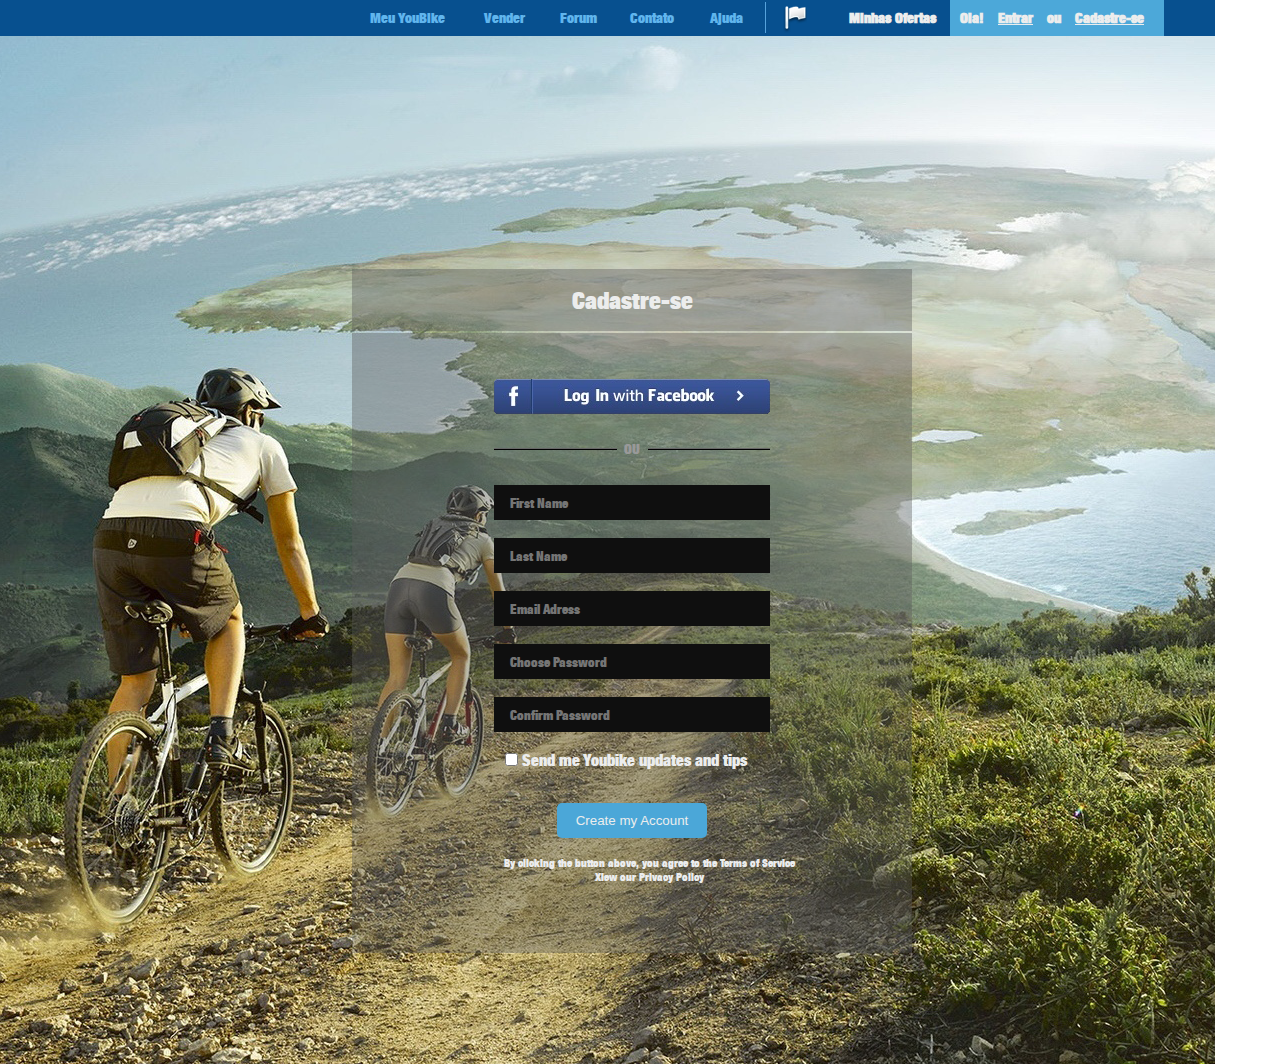
<file: Cadastre/index.html>
<!DOCTYPE html>
<html>
<head>
	<title>Cadastre</title>
	<meta charset="UTF-8">
	<link rel="stylesheet" type="text/css" href="css/style.css">
</head>
<body>

	<nav>
		<ul class="leftMenu">
			<li><a id="leftMenu-item1" href="#">Meu YouBike</a></li>
			<li><a href="#">Vender</a></li>
			<li><a href="#">Forum</a></li>
			<li><a href="#">Contato</a></li>
			<li><a href="#">Ajuda</a></li>
		</ul>
		<ul class="rightMenu">
			<li class="rightMenu-item1"><a href="#">Minhas Ofertas</a></li>
			<li class="rightMenu-item2">Ola! <a href="#">Entrar</a> ou <a href="#">Cadastre-se</a></li>
		</ul>
	</nav>

	<div class="container"><a href="">.</a>
		<div class="header">Cadastre-se</div>
		<form>
			<p class="fb_log" ><a href="#"></a></p>
			<p class="ou">OU</p>
			<p><input class="formItem" type="text" name="first_name" placeholder="First Name"></p>
			<p><input class="formItem" type="text" name="last_name" placeholder="Last Name"></p>
			<p><input class="formItem" type="email" name="email" placeholder="Email Adress"></p>
			<p><input class="formItem" type="password" name="password" placeholder="Choose Password"></p>
			<p><input class="formItem" type="password" name="password_confirmed" placeholder="Confirm Password"></p>
			<p><label class="formItemCheckbox"><input type="checkbox" name="updates_tips"> Send me Youbike updates and tips</label></p>
			<p><button>Create my Account</button></p>
			<p class="lastFormItem">By clicking the button above, you agree to the Terms of Service Xiew our Privacy Policy</p>

		</form>
	</div>

</body>
</html>
</file>
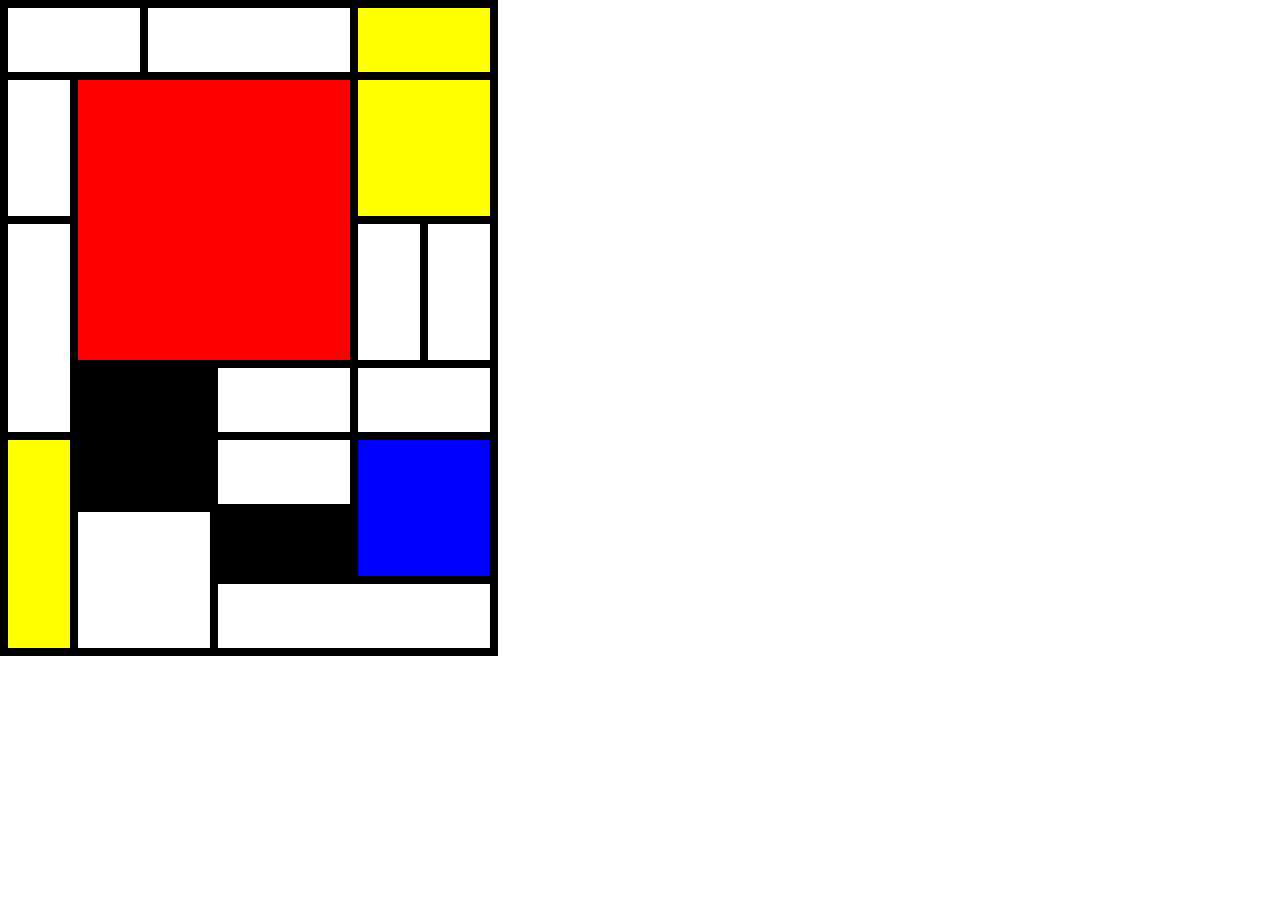
<file: Picture/index.html>
<!DOCTYPE html>
<html>
<head>
	<title>Picture</title>
	<meta charset="UTF-8">
	<link rel="stylesheet" type="text/css" href="css/style.css">
</head>
<body>

	<table>
		<tbody>

			<tr>
				<td class="white" colspan="2"></td>
				<td class="white" colspan="3"></td>
				<td class="yellow" colspan="2"></td>
			</tr>

			<tr>
				<td class="white" rowspan="2"></td>
				<td class="red" colspan="4" rowspan="4"></td>
				<td class="yellow" colspan="2" rowspan="2"></td>
			</tr>

			<tr>
			</tr>

			<tr>
				<td class="white" rowspan="3"></td>
				<td rowspan="2"></td>
				<td rowspan="2"></td>
			</tr>

			<tr>
			</tr>

			<tr>
				<td class="black"></td>
				<td class="black"></td>
				<td colspan="2"></td>
				<td colspan="2"></td>
			</tr>
			
			<tr class="tight">
				<td class="yellow" rowspan="3"></td>
				<td class="black"></td>
				<td class="black"></td>
				<td colspan="2"></td>
				<td class="blue" colspan="2" rowspan="2"></td>
			</tr>
			
			<tr class="tight">
				<td colspan="2" rowspan="2"></td>
				<td class="black"></td>
				<td class="black"></td>
			</tr>

			<tr class="tight">
				<td colspan="4"></td>
			</tr>
			
		</tbody>
	</table>

</body>
</html>
</file>
<file: Cadastre/css/style.css>
@font-face {
    font-family: 'Helvetica Neue';
    src: url('../fonts/helveticaneue-extblackcondobl-webfont.eot');
    src: url('../fonts/helveticaneue-extblackcondobl-webfont.eot?#iefix') format('embedded-opentype'),
         url('../fonts/helveticaneue-extblackcondobl-webfont.woff2') format('woff2'),
         url('../fonts/helveticaneue-extblackcondobl-webfont.woff') format('woff'),
         url('../fonts/helveticaneue-extblackcondobl-webfont.ttf') format('truetype'),
         url('../fonts/helveticaneue-extblackcondobl-webfont.svg#helvetica_neueregular') format('svg');
    font-weight: normal;
    font-style: normal;

}

*{
	margin: 0;
	padding: 0;
}

body{
	width: 1215px;
	font-family: "Helvetica Neue", Tahoma;
}
nav{
	height: 36px;
	background-color: #07508f;
}

ul{
	display: inline-block;
	font-size: 14px;
}
.leftMenu{
	margin-left: 350px;	
}

.leftMenu li{
	display: inline-block;
	height: 36px;
	list-style-type: none;
}

.leftMenu li a{
	display: inline-block;
	padding: 0 10px 0 10px;
	width: 50px;
	text-align: center;
	color: #60b5ed;
	text-decoration: none;
	line-height: 36px;
}

#leftMenu-item1{
	width: 95px;
}

.leftMenu li a:hover{
	background-color: #4eabda;
	color: #ffffff;
	font-weight: bold;
}

.rightMenu li{
	display: inline-block;
	height: 36px;
	padding: 0 10px 0 10px;
	list-style-type: none;
	color: #eceded;
	font-weight: bold;

}
.rightMenu a{
	display: inline-block;
	line-height: 36px;

}

.rightMenu-item1{
	height: 36px;
	background-image: url(../background/background2.png);
	background-repeat: no-repeat;
}


.rightMenu-item1 a{
	width: 161px;
	text-decoration: none;
	color: #eceded;
	line-height: 36px;
	text-align: right;
}

.rightMenu-item2{
	background-color: #4ca8d9;
}

.rightMenu-item2 a{
	padding: 0 10px 0 10px;
	text-decoration: underline;
	color: #eceded;
	line-height: 36px;
}

.container{
	height: 1028px;
	width: 1215px;
	background-image: url(../background/background.png);
	background-repeat: no-repeat;
	text-align: center;
}
.container a{
	font-size: 1px;	
}
.header{
	height: 62px;
	width: 560px;
	margin-top: 213px;
	margin-left: 352px;
	background-color: rgba(90, 91, 91, 0.4);
	font-size: 24px;
	color: #eceded;
	line-height: 62px;
}

form{
	width: 488px;
	height: 548px;
	padding: 36px;
	margin-top: 2px;
	margin-left: 352px;
	background-color: rgba(90, 91, 91, 0.4);
}


form p{
	height: 35px;
	width: 276px;
	margin: 18px 0 0 106px;
}


.fb_log{
	margin-top: 10px;
	background-image: url(../background/background3.png);
	background-repeat: no-repeat;
}	
.fb_log:hover{
	cursor: pointer;
	opacity: 0.92;
}

.ou{
	background-image: url(../background/background4.png);
	background-repeat: no-repeat;
	line-height: 35px;
	color: #999999;
	font-size: 14px;
}


.formItem{
	display: block;
	height: 35px;
	width: 276px;
	background-color: #0f0f0f;
	border: none;
	text-indent: 16px;
	color: #eceded;
}

.formItem:focus{
	background-color: #1b5288;
	box-shadow: 0 0 2px 2px #77a9da;
}


.formItemCheckbox{
	color: #eceded;
	margin-left: -13px;
}

form button{
	height: 35px;
	width: 150px;
	color: #eceded;
	background-color: #4ba7d8;
	border: none;
	border-radius: 5px;
}

.lastFormItem{
	width: 310px;
	font-size: 11px;
	color: #eceded;
}

form button:hover{
	opacity: 0.92;
	cursor: pointer;
}

input{
	font-family: "Helvetica Neue", Tahoma;
}
</file>
<file: Picture/css/style.css>
* {
	margin: 0;
	padding:0;
}

table{
	border-collapse: collapse;
	border: none;
}

tr{
	height:72px;
	border: 8px solid black;
}

td{
	width: 62px;
	border: 8px solid black;
}

.tight td{
	height: 25px;
}

.white{
	background-color: white;
}

.yellow{
	background-color: yellow;
}

.red{
	background-color: red;
}

.black{
	background-color: black;
}

.blue{
	background-color: blue;
}
</file>
